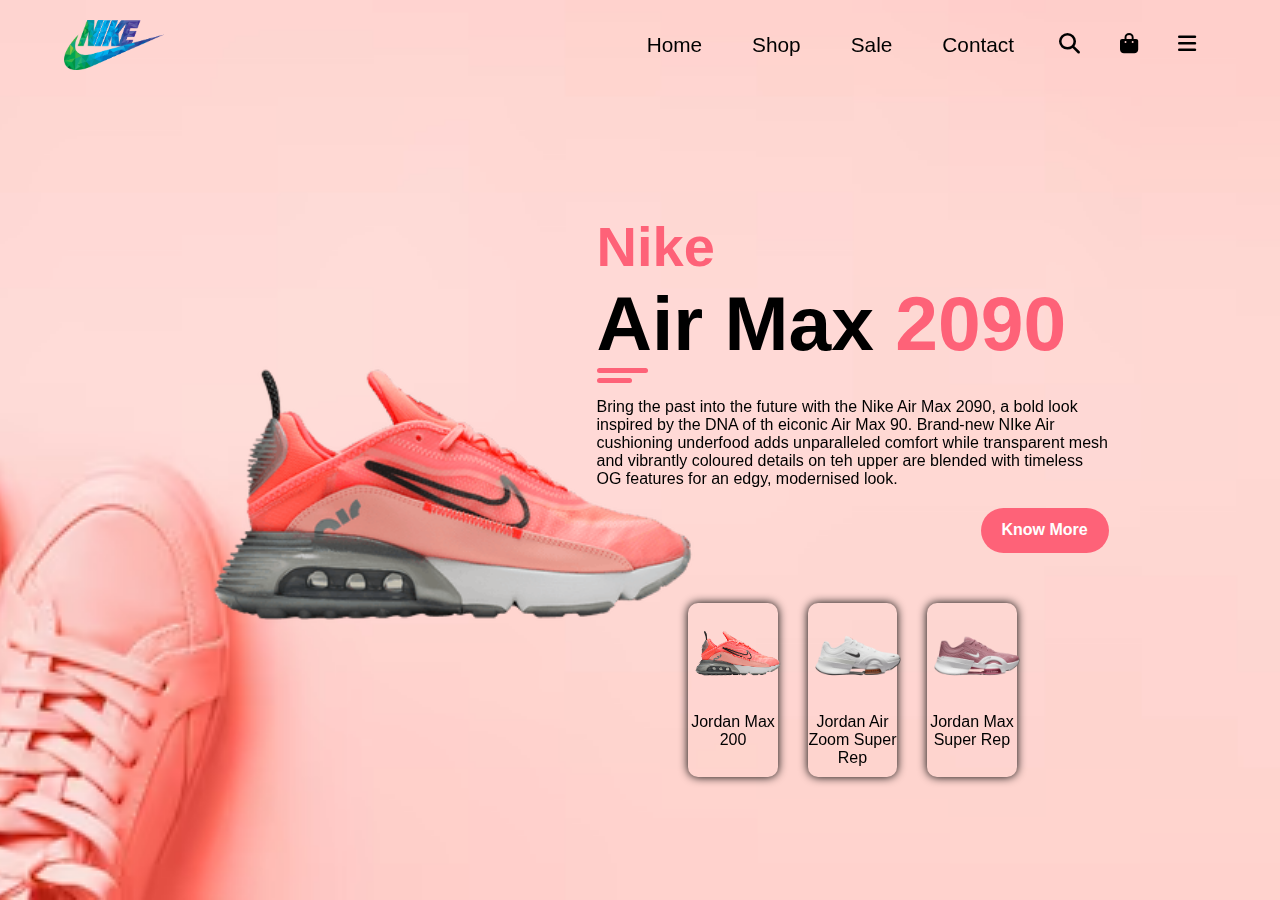
<file: index.html>
<!DOCTYPE html>
<html lang="en">
<head>
    <meta charset="UTF-8">
    <meta name="viewport" content="width=device-width, initial-scale=1.0">
    <link rel="stylesheet" href="https://cdnjs.cloudflare.com/ajax/libs/font-awesome/6.5.1/css/all.min.css">
    <link rel="stylesheet" href="https://unpkg.com/aos@next/dist/aos.css" />
    <link rel="stylesheet" href="Finessestyle.css">
    <title>Footwear Finesse</title>
</head>
<body>
    <nav>
        <div class="nav-container">
            <div class="logo">
                <img src="logo.png" alt="">
            </div>
            <div class="other">
                <div class="links">
                    <div class="link" data-aos="fade-up" data-aos-duration="1000"><a href="">Home</a></div>
                    <div class="link" data-aos="fade-up" data-aos-duration="1000" data-aos-delay="100"><a href="">Shop</a></div>
                    <div class="link" data-aos="fade-up" data-aos-duration="1000" data-aos-delay="200"><a href="">Sale</a></div>
                    <div class="link" data-aos="fade-up" data-aos-duration="1000" data-aos-delay="300"><a href="">Contact</a></div>
                </div>
                <div class="icons">
                    <div data-aos="fade-up" data-aos-duration="1000" data-aos-delay="400"><i class="fa-solid fa-magnifying-glass"></i></div>
                    <div data-aos="fade-up" data-aos-duration="1000" data-aos-delay="500"><i class="fa-solid fa-bag-shopping"></i></div>
                    <div data-aos="fade-up" data-aos-duration="1000" data-aos-delay="600"><i class="fa-solid fa-bars hamburg" onclick="hamburg()"></i></div>
                </div>
            </div>
        </div>
        <div class="dropdown">
            <div class="links">
                <div class="link"><a href="">Home</a></div>
                <div class="link"><a href="">Shop</a></div>
                <div class="link"><a href="">Sale</a></div>
                <div class="link"><a href="">Contact</a></div>
                <i class="fa-solid fa-xmark cancel" onclick="cancel()"></i>
            </div>
        </div>
    </nav>
    <section>
        <div class="image" data-aos="zoom-in-right" data-aos-duration="2000">
            <img src="main.png" alt="">
        </div>
        <div class="content">
            <h2 data-aos="fade-right" data-aos-duration="1200" data-aos-delay="700">Nike</h2>
            <h1 data-aos="zoom-in" data-aos-duration="1200" data-aos-delay="900">Air Max <span>2090</span></h1>
            <hr class="fir-line" data-aos="fade-right" data-aos-duration="1000" data-aos-delay="1000">
            <hr class="sec-line" data-aos="fade-right" data-aos-duration="1000" data-aos-delay="1100">
            <p data-aos="zoom-out" data-aos-duration="1200" data-aos-delay="1200">Bring the past into the future with the Nike Air Max 2090, a bold look inspired by the DNA of th eiconic Air Max 90. Brand-new NIke Air cushioning underfood adds unparalleled comfort while transparent mesh and vibrantly coloured details on teh upper are blended with timeless OG features for an edgy, modernised look.</p>
            <div class="btn" data-aos="fade-right" data-aos-duration="1200" data-aos-delay="1300"><button>Know More</button></div>
            <div class="other-shoes">
                <div class="shoes" data-aos="fade-up" data-aos-duration="1200" data-aos-delay="1500">
                    <img src="main.png" alt="">
                    <label for="">Jordan Max 200</label>
                </div>
                <div class="shoes" data-aos="fade-up" data-aos-duration="1200" data-aos-delay="1600">
                    <img src="shoes1.png" alt="">
                    <label for="">Jordan Air Zoom Super Rep</label>
                </div>
                <div class="shoes" data-aos="fade-up" data-aos-duration="1200" data-aos-delay="1700">
                    <img src="shoes2.png" alt="">
                    <label for="">Jordan Max Super Rep</label>
                </div>
            </div>
        </div>
    </section>
    <script src="https://unpkg.com/aos@next/dist/aos.js"></script>
    <script>
      AOS.init({offset:1});
    </script>
    <script>
        function hamburg(){
            const navbar = document.querySelector(".dropdown");
            navbar.style.transform = "translateY(0px)"
        }

        function cancel(){
            const navbar = document.querySelector(".dropdown");
            navbar.style.transform = "translateY(-500px)"
        }


    </script>
</body>
</html>
</file>
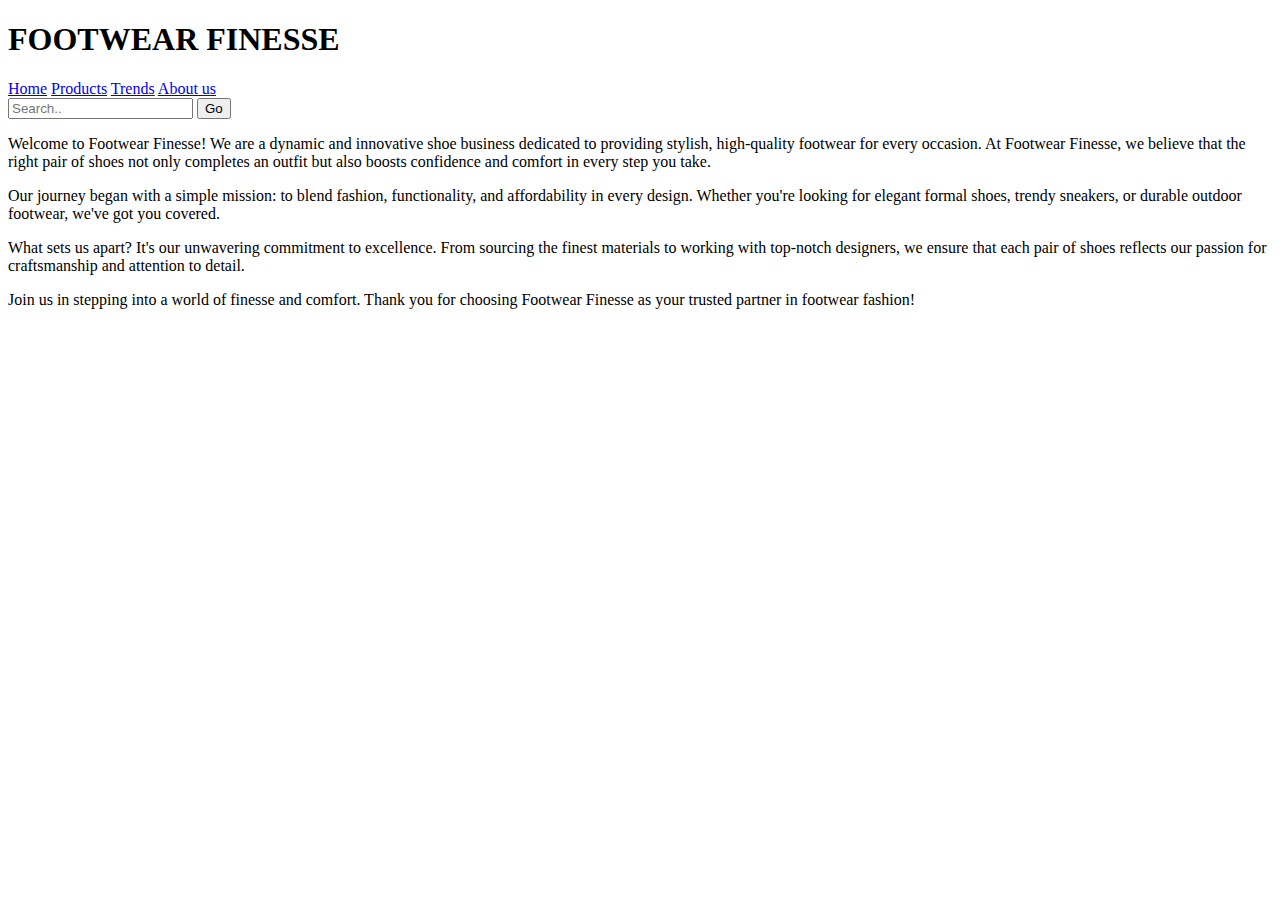
<file: aboutus.html>
<!DOCTYPE html>
<html lang="en">
    <head>
        <meta charset="UTF-8">
        <meta name="viewport" content="width-device-width, initial-scale=1.0">
        <title>Footwear Finesse</title>
    </head>
  <body>
    <h1>FOOTWEAR FINESSE</h1>
    <nav class="navbar">
        <div class="Link-class">
            <a href="index.html">Home</a>
            <a href="Products.html">Products</a>
            <a href="Trends.html">Trends</a>
            <a href="aboutus.html">About us</a>
        </div>
        <div class="Search">
        <input type="text" placeholder="Search..">
        <button type="submit">Go</button>
      </div>
    </nav>
<p>
      Welcome to <span class="highlight">Footwear Finesse</span>! We are a dynamic and innovative shoe business dedicated to providing stylish, high-quality footwear for every occasion. At Footwear Finesse, we believe that the right pair of shoes not only completes an outfit but also boosts confidence and comfort in every step you take.
  </p>
  <p>
      Our journey began with a simple mission: to blend fashion, functionality, and affordability in every design. Whether you're looking for elegant formal shoes, trendy sneakers, or durable outdoor footwear, we've got you covered.
  </p>
  <p>
      What sets us apart? It's our unwavering commitment to excellence. From sourcing the finest materials to working with top-notch designers, we ensure that each pair of shoes reflects our passion for craftsmanship and attention to detail.
  </p>
  <p>
      Join us in stepping into a world of <span class="highlight">finesse and comfort</span>. Thank you for choosing Footwear Finesse as your trusted partner in footwear fashion!
  </p>
  </body>
</html>
</file>
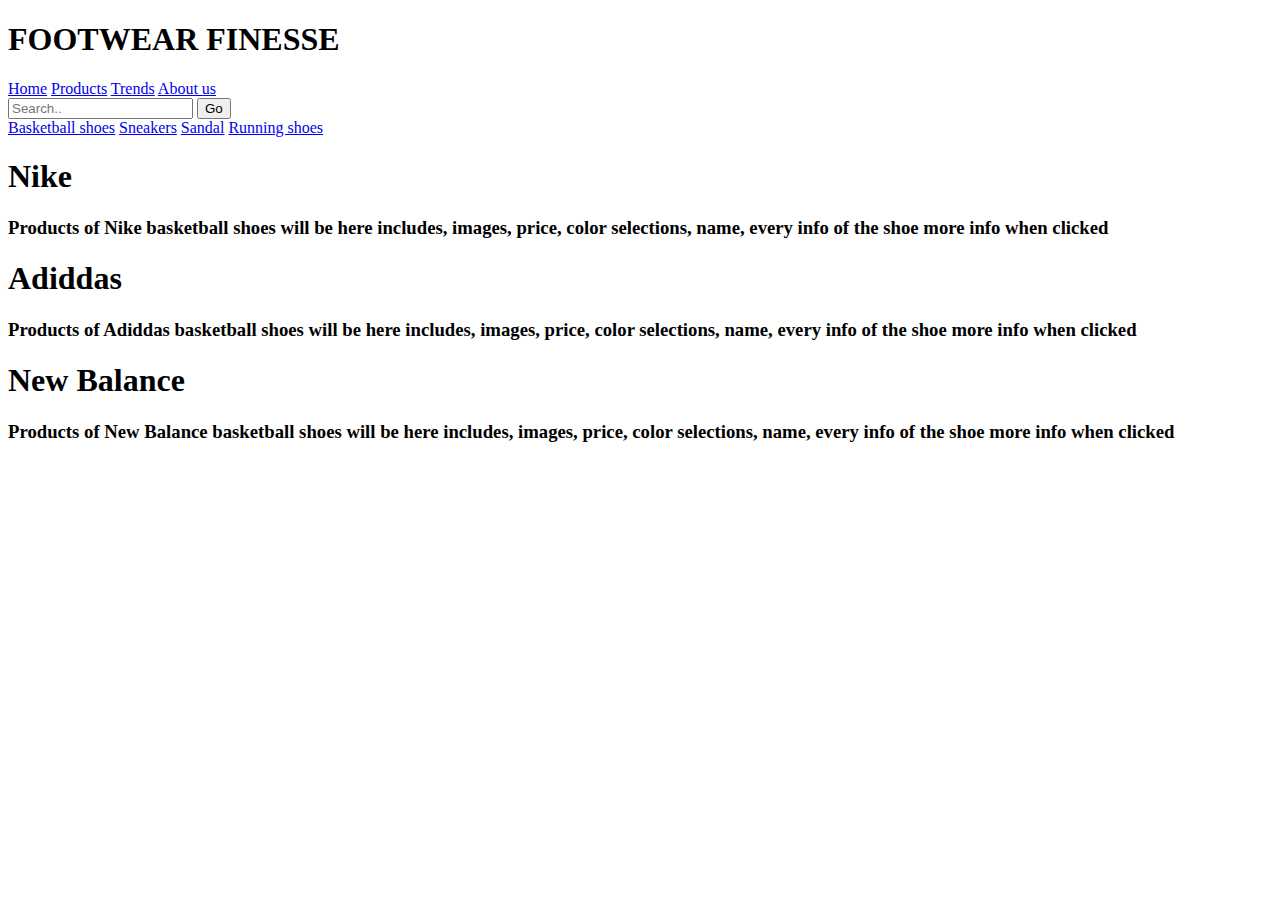
<file: Basketball.html>
<!DOCTYPE html>
<html lang="en">
    <head>
        <meta charset="UTF-8">
        <meta name="viewport" content="width-device-width, initial-scale=1.0">
        <title>Footwear Finesse</title>
    </head>
  <body>
    <h1>FOOTWEAR FINESSE</h1>
    <nav class="navbar">
        <div class="Link-class">
            <a href="index.html">Home</a>
            <a href="Products.html">Products</a>
            <a href="Trends.html">Trends</a>
            <a href="aboutus.html">About us</a>
        </div>
        <div class="Search">
        <input type="text" placeholder="Search..">
        <button type="submit">Go</button>
      </div>
    </nav>
    <nav class="navbar">
      <div class="category">
          <a href="Basketball.html">Basketball shoes</a>
          <a href="Sneakers.html">Sneakers</a>
          <a href="Sandal.html">Sandal</a> 
          <a href="Running.html">Running shoes</a>
      </div>
      <h1>Nike</h1>
      <h3>Products of Nike basketball shoes will be here includes, images, price, color selections, name, every info of the shoe more info when clicked</h3>
      <h1>Adiddas</h1>
      <h3>Products of Adiddas basketball shoes will be here includes, images, price, color selections, name, every info of the shoe more info when clicked</h3>
      <h1>New Balance</h1>
      <h3>Products of New Balance basketball shoes will be here includes, images, price, color selections, name, every info of the shoe more info when clicked</h3>
    </body>
    </html>
</file>
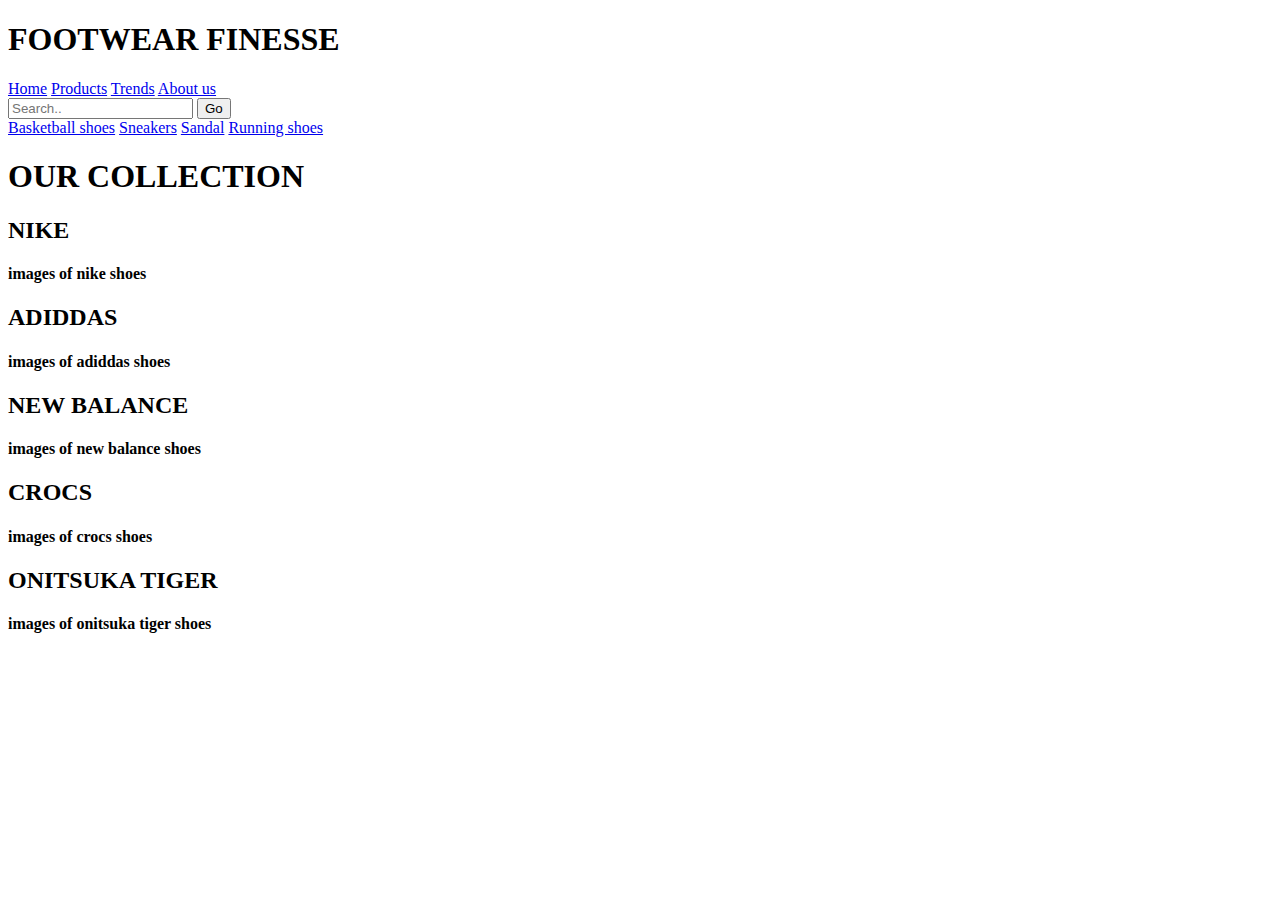
<file: Products.html>
<!DOCTYPE html>
<html lang="en">
    <head>
        <meta charset="UTF-8">
        <meta name="viewport" content="width-device-width, initial-scale=1.0">
        <title>Footwear Finesse</title>
    </head>
  <body>
    <h1>FOOTWEAR FINESSE</h1>
    <nav class="navbar">
        <div class="Link-class">
            <a href="index.html">Home</a>
            <a href="Products.html">Products</a>
            <a href="Trends.html">Trends</a>
            <a href="aboutus.html">About us</a>
        </div>
        <div class="Search">
        <input type="text" placeholder="Search..">
        <button type="submit">Go</button>
      </div>
    </nav>
    <nav class="navbar">
      <div class="category">
          <a href="Basketball.html">Basketball shoes</a>
          <a href="Sneakers.html">Sneakers</a>
          <a href="Sandal.html">Sandal</a> 
          <a href="Running.html">Running shoes</a>
      </div>
<h1>OUR COLLECTION</h1>
<h2>NIKE</h2>
<h4>images of nike shoes</h4>
<h2>ADIDDAS</h2>
<h4>images of adiddas shoes</h4>
<h2>NEW BALANCE</h2>
<h4>images of new balance shoes</h4>
<h2>CROCS</h2>
<h4>images of crocs shoes</h4>
<h2>ONITSUKA TIGER</h2>
<h4>images of onitsuka tiger shoes</h4>

  </body>
</html>
</file>
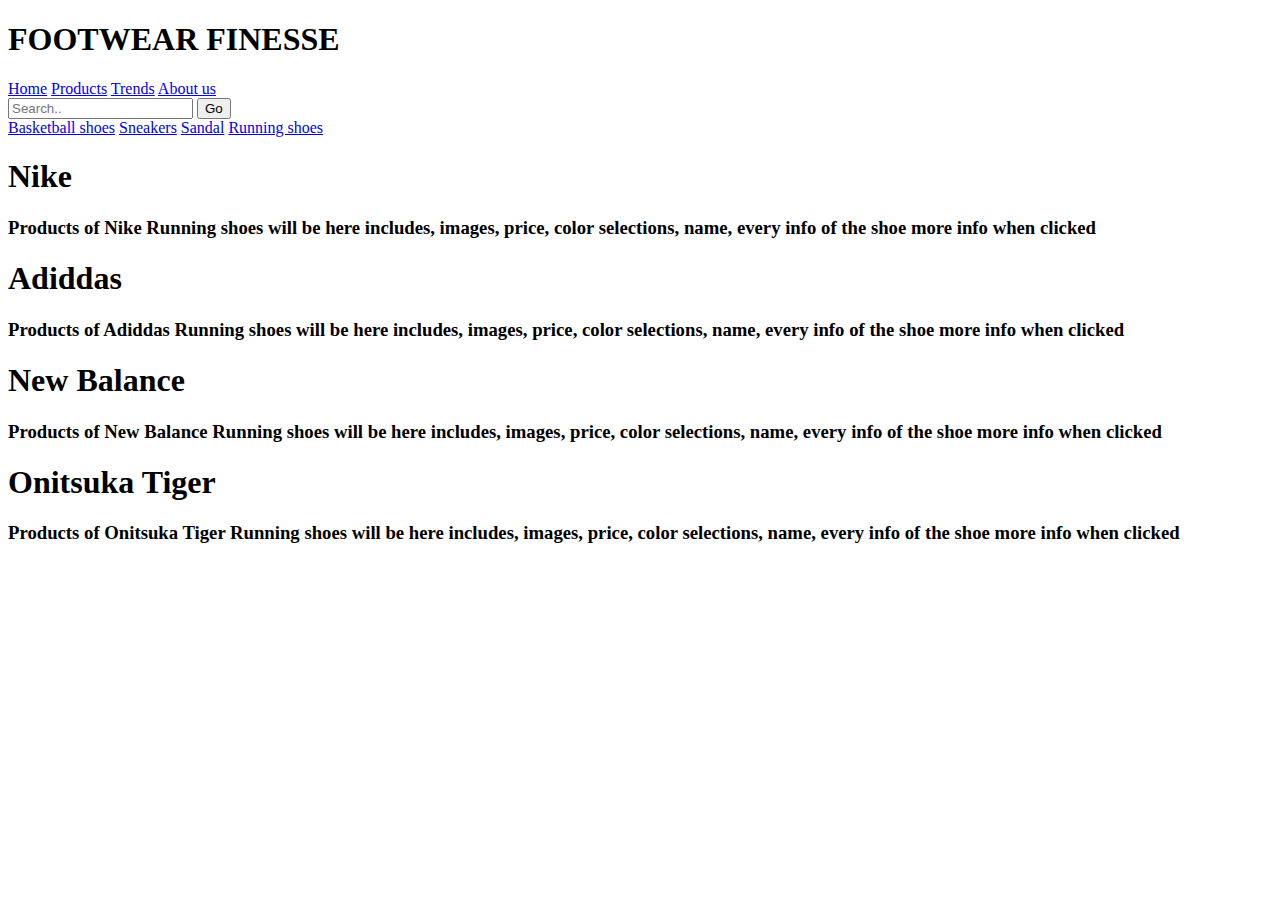
<file: Running.html>
<!DOCTYPE html>
<html lang="en">
    <head>
        <meta charset="UTF-8">
        <meta name="viewport" content="width-device-width, initial-scale=1.0">
        <title>Footwear Finesse</title>
    </head>
  <body>
    <h1>FOOTWEAR FINESSE</h1>
    <nav class="navbar">
        <div class="Link-class">
            <a href="index.html">Home</a>
            <a href="Products.html">Products</a>
            <a href="Trends.html">Trends</a>
            <a href="aboutus.html">About us</a>
        </div>
        <div class="Search">
        <input type="text" placeholder="Search..">
        <button type="submit">Go</button>
      </div>
    </nav>
    <nav class="navbar">
      <div class="category">
          <a href="Basketball.html">Basketball shoes</a>
          <a href="Sneakers.html">Sneakers</a>
          <a href="Sandal.html">Sandal</a> 
          <a href="Running.html">Running shoes</a>
      </div>
      
      <h1>Nike</h1>
      <h3>Products of Nike Running shoes will be here includes, images, price, color selections, name, every info of the shoe more info when clicked</h3>
      <h1>Adiddas</h1>
      <h3>Products of Adiddas Running shoes will be here includes, images, price, color selections, name, every info of the shoe more info when clicked</h3>
      <h1>New Balance</h1>
      <h3>Products of New Balance Running shoes will be here includes, images, price, color selections, name, every info of the shoe more info when clicked</h3>
      <h1>Onitsuka Tiger</h1>
      <h3>Products of Onitsuka Tiger Running shoes will be here includes, images, price, color selections, name, every info of the shoe more info when clicked</h3>

    </body>
    </html>
</file>
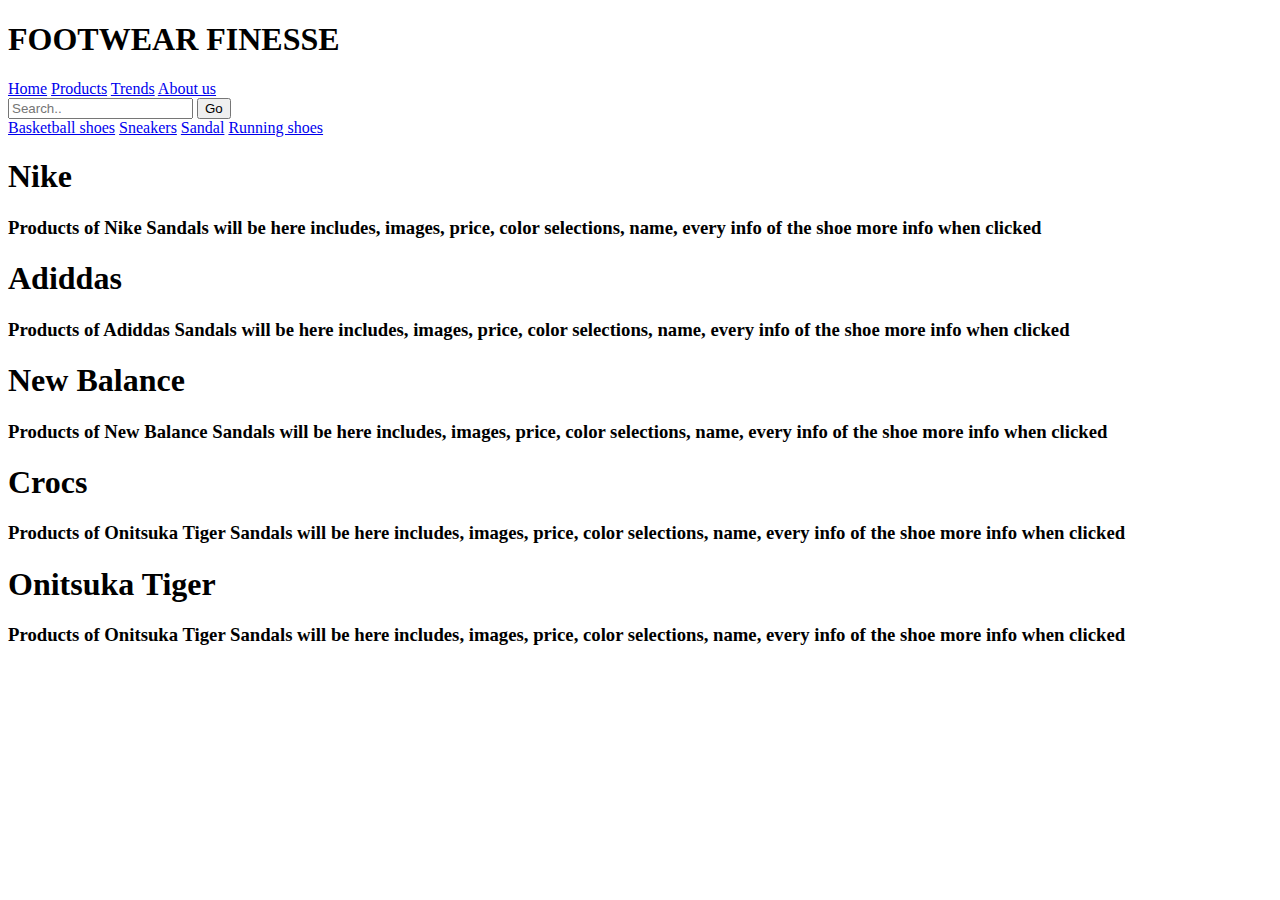
<file: Sandal.html>
<!DOCTYPE html>
<html lang="en">
    <head>
        <meta charset="UTF-8">
        <meta name="viewport" content="width-device-width, initial-scale=1.0">
        <title>Footwear Finesse</title>
    </head>
  <body>
    <h1>FOOTWEAR FINESSE</h1>
    <nav class="navbar">
        <div class="Link-class">
            <a href="index.html">Home</a>
            <a href="Products.html">Products</a>
            <a href="Trends.html">Trends</a>
            <a href="aboutus.html">About us</a>
        </div>
        <div class="Search">
        <input type="text" placeholder="Search..">
        <button type="submit">Go</button>
      </div>
    </nav>
    <nav class="navbar">
      <div class="category">
          <a href="Basketball.html">Basketball shoes</a>
          <a href="Sneakers.html">Sneakers</a>
          <a href="Sandal.html">Sandal</a> 
          <a href="Running.html">Running shoes</a>
      </div>

      <h1>Nike</h1>
      <h3>Products of Nike Sandals will be here includes, images, price, color selections, name, every info of the shoe more info when clicked</h3>
      <h1>Adiddas</h1>
      <h3>Products of Adiddas Sandals will be here includes, images, price, color selections, name, every info of the shoe more info when clicked</h3>
      <h1>New Balance</h1>
      <h3>Products of New Balance Sandals will be here includes, images, price, color selections, name, every info of the shoe more info when clicked</h3>
      <h1>Crocs</h1>
      <h3>Products of Onitsuka Tiger Sandals will be here includes, images, price, color selections, name, every info of the shoe more info when clicked</h3>
      <h1>Onitsuka Tiger</h1>
      <h3>Products of Onitsuka Tiger Sandals will be here includes, images, price, color selections, name, every info of the shoe more info when clicked</h3>

    </body>
    </html>
</file>
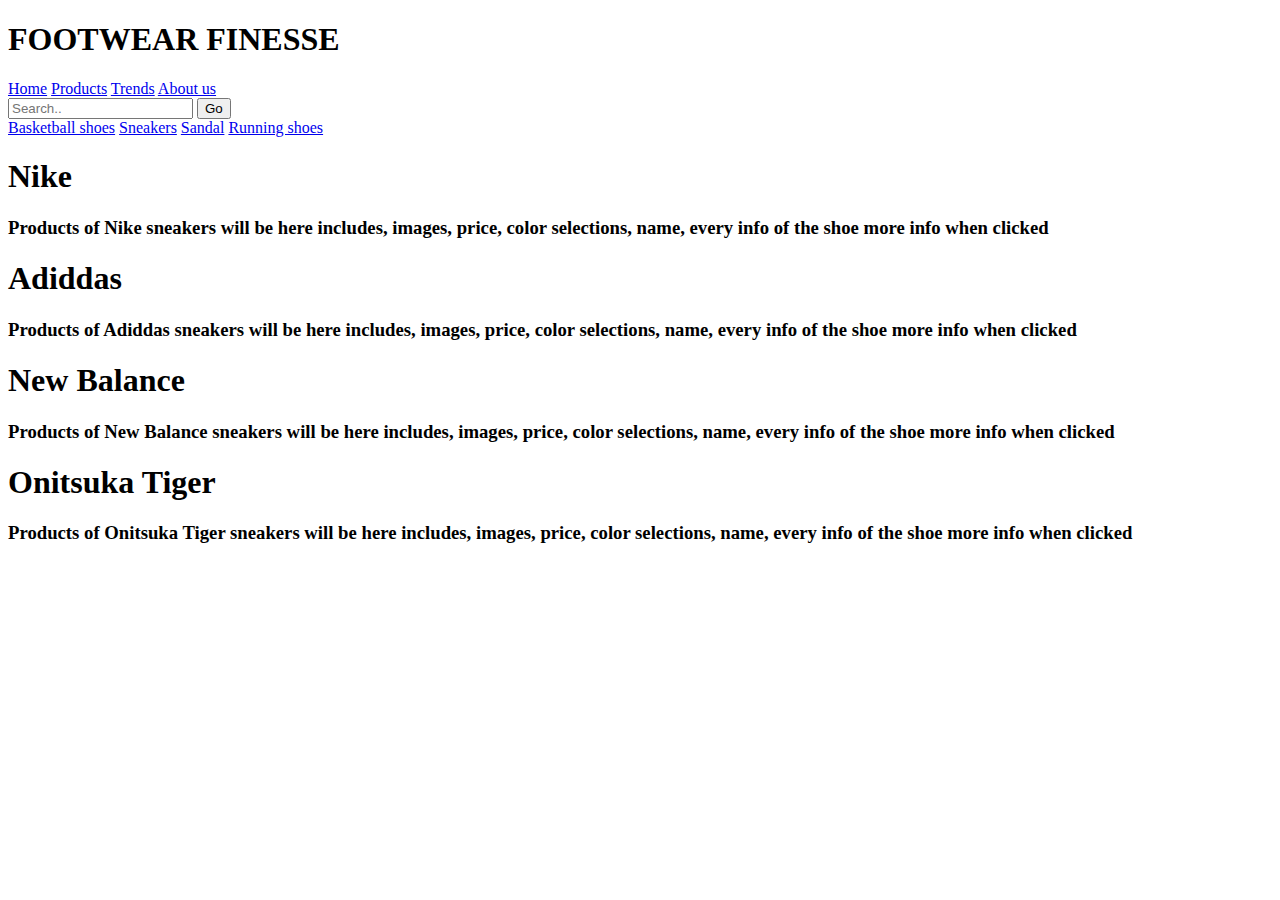
<file: Sneakers.html>
<!DOCTYPE html>
<html lang="en">
    <head>
        <meta charset="UTF-8">
        <meta name="viewport" content="width-device-width, initial-scale=1.0">
        <title>Footwear Finesse</title>
    </head>
  <body>
    <h1>FOOTWEAR FINESSE</h1>
    <nav class="navbar">
        <div class="Link-class">
            <a href="index.html">Home</a>
            <a href="Products.html">Products</a>
            <a href="Trends.html">Trends</a>
            <a href="aboutus.html">About us</a>
        </div>
        <div class="Search">
        <input type="text" placeholder="Search..">
        <button type="submit">Go</button>
      </div>
    </nav>
    <nav class="navbar">
      <div class="category">
          <a href="Basketball.html">Basketball shoes</a>
          <a href="Sneakers.html">Sneakers</a>
          <a href="Sandal.html">Sandal</a> 
          <a href="Running.html">Running shoes</a>
      </div>
      <h1>Nike</h1>
      <h3>Products of Nike sneakers will be here includes, images, price, color selections, name, every info of the shoe more info when clicked</h3>
      <h1>Adiddas</h1>
      <h3>Products of Adiddas sneakers will be here includes, images, price, color selections, name, every info of the shoe more info when clicked</h3>
      <h1>New Balance</h1>
      <h3>Products of New Balance sneakers will be here includes, images, price, color selections, name, every info of the shoe more info when clicked</h3>
      <h1>Onitsuka Tiger</h1>
      <h3>Products of Onitsuka Tiger sneakers will be here includes, images, price, color selections, name, every info of the shoe more info when clicked</h3>
    </body>
    </html>
</file>
<file: Finessestyle.css>
*{
    padding: 0;
    margin: 0;
    font-family: sans-serif;
    box-sizing: border-box;
}
body{
    width: 100%;
    height: 100vh;
    background-image: url(background.png);
    background-position: center;
    background-repeat: no-repeat;
    background-size: cover;
}

nav{
    width: 100%;
    height: 10vh;
}

.nav-container{
    padding: 0 5%;
    width: 100%;
    height: 100%;
    display: flex;
    justify-content: space-between;
    align-items: center;
}

nav .logo img{
    width: 100px;
    height: 100%;
    display: flex;
    align-items: center;
}

nav .other,
.nav-container .links,
.icons{
    display: flex;
}

.nav-container .links a,
.icons div i{
    cursor: pointer;
    font-size: 1.3rem;
    margin: 0 20px;
}

.nav-container .links a{
    margin: 0 25px;
    font-weight: 500;
    color: black;
    text-decoration: none;
    transition: 0.2s linear;
}

.nav-container .links a:hover{
    color: #fe6278;
}

.dropdown{
    width: 100%;
    height: auto;
    transform: translateY(-500px);
    position: absolute;
    top: 0;
    backdrop-filter: brightness(40%) blur(5px);
    transition: transform 0.3s linear;
}

.dropdown .links{
    width: 100%;
    display: flex;
    text-align: center;
    flex-direction: column;
}

.dropdown .links .link{
    padding: 15px 0;
    transition: 0.2s linear;
}

.dropdown .links .link a {
    color: white;
    text-decoration: none;
}

.dropdown .links .link:hover{
    background-color: #fe6278;
}

.dropdown .cancel{
    font-size: 2rem;
    color: white;
    position: absolute;
    top: 10px;
    right: 15px;
    transition: 0.2s linear;
}

.dropdown .cancel:hover{
    transform: rotate(90deg);
}

/* Section Start */

section{
    width: 100%;
    min-height: 90vh;
    display: flex;
    justify-content: center;
    align-items: center;
}

section .image{
    max-width: 700px;
}

.image img{
    width: 150%;
}

.content{
    width: 40%;
    margin-left: 50px;
}

.content h2{
    font-size: clamp(2rem, 5vw, 3.5rem);
    font-weight: 800;
    color: #fe6278;
}

.content h1{
    font-size: clamp(3rem, 6vw, 6rem);
    font-weight: 700;
}

.content h1 span{
    color: #fe6278;
}

.content hr{
    height: 5px;
    background-color: #fe6278;
    border: none;
    border-radius: 5px;
}

.content .fir-line{
    width: 10%;
}

.content .sec-line{
    width: 7%;
    margin-top: 5px;
}

.content p{
    margin-top: 15px;
}

.content .btn{
    margin: 20px 0;
    width: 100%;
    display: flex;
    justify-content: end;
    align-items: center;
}

.content .btn button{
    width: 25%;
    height: 5vh;
    font-size: 100%;
    font-weight: 600;
    color: white;
    background-color: #fe6278;
    border-radius: 40px;
    border: none;
    outline: none;
    transition: 0.2s linear;
}

.content .btn button:hover{
    box-shadow: 0 0 10px 5px #fe6278;
}

.content .other-shoes{
    margin:  0 15%;
    width: 70%;
    display: flex;
    justify-content: space-around;
}

.content .other-shoes .shoes{
    display: flex;
    margin-top: 30px;
    border-radius: 10px;
    flex-direction: column;
    width:25%;
    box-shadow: 0 0 10px black;
}

.content .other-shoes .shoes img{
    width: 100px;
    margin-top: -40px 0 10px 0;
    transition: 0.2s linear;
}

.shoes img:hover{
    scale: 1.2;
}

.other-shoes .shoes label{
    text-align: center;
    margin: 10px 0;
}

@media (max-width:884px){
    body{
        background-image: url(bg2.png);
    }

    .nav-container .logo img{
        filter: drop-shadow(0 0 10px black);
    }

    section{
        margin-top: 0;
        display: flex;
        flex-direction: column;
    }

    .content{
        width: 95%;
        margin-left: 0;
    }

    .image{
        width: 100%;
        display: flex;
        justify-content: center;
    }

    .content .other-shoes{
        min-height: 21vh;
        margin-top: 15px 10%;
    }

    .other-shoes .shoes{
        display: flex;
        justify-content: center;
        align-items: center;
    }

}

@media (max-width:440px){
    .nav-container .links{
        display: none;
    }

    .image img{
        width: 65%;
    }

    .content .other-shoes{
        width: 100%;
        margin:15px 0 ;
    }
   
}
</file>
